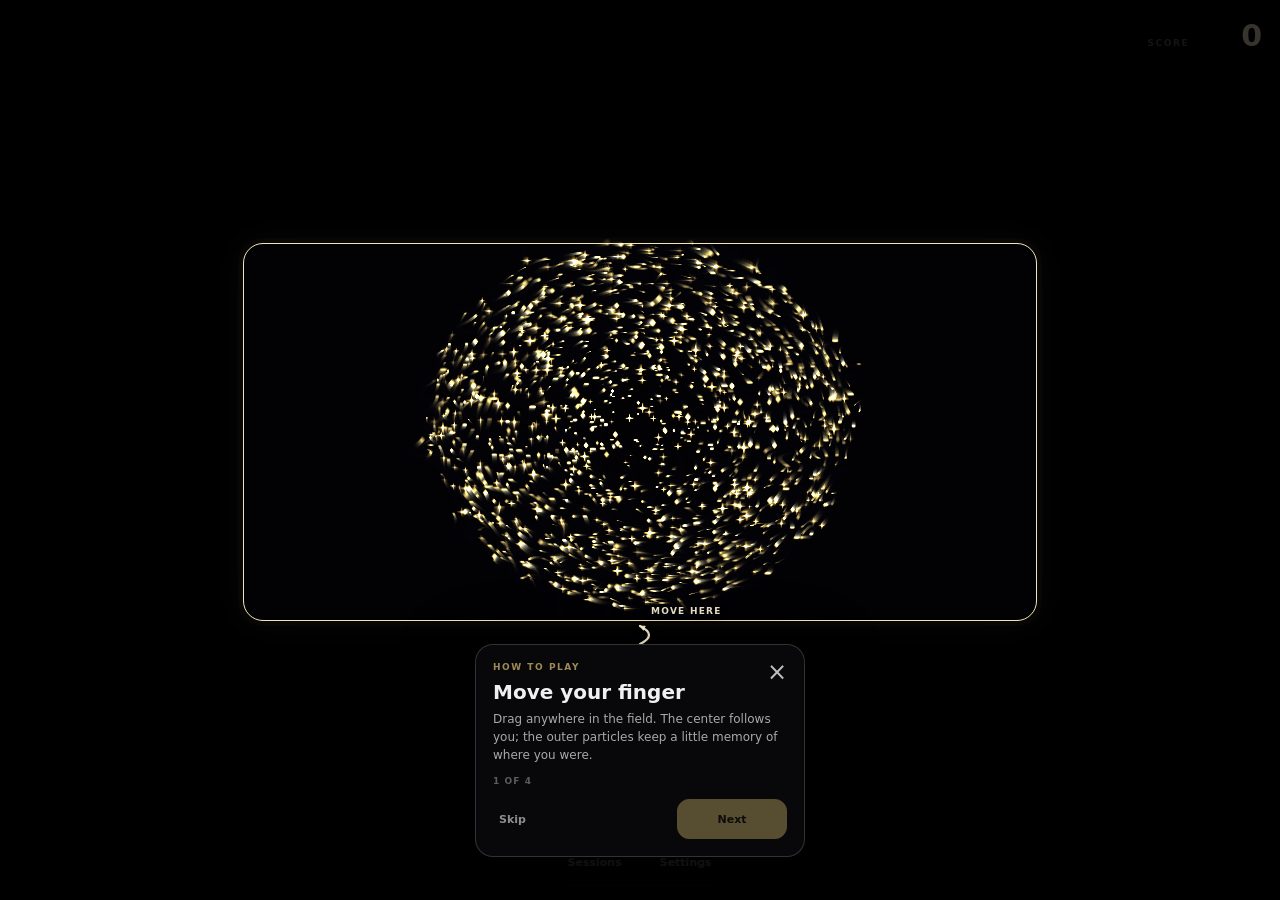
<file: Particles/index.html>
<!doctype html>
<html lang="en">
<head>
  <meta charset="utf-8" />
  <meta name="viewport" content="width=device-width,initial-scale=1,viewport-fit=cover,user-scalable=no" />
  <meta name="theme-color" content="#030305" />
  <meta name="color-scheme" content="dark" />
  <title>Particles — Feel Prototype</title>
  <link rel="stylesheet" href="./styles.css" />
</head>
<body>
  <main id="app" aria-label="Particles prototype">
    <canvas id="field" aria-label="Interactive particle field"></canvas>

    <div id="score-wrap" class="hud-card" aria-live="polite">
      <span id="score-label">SCORE</span>
      <span id="score">0</span>
    </div>

    <div id="signal" aria-hidden="true"></div>

    <nav id="dock" aria-label="Game menu">
      <button id="sessions-button" type="button">Sessions</button>
      <button id="settings-button" type="button">Settings</button>
    </nav>

    <section id="sessions-panel" class="panel" hidden aria-modal="true" role="dialog" aria-labelledby="sessions-title">
      <div class="panel-head">
        <div>
          <p class="eyebrow">HISTORY</p>
          <h2 id="sessions-title">Sessions</h2>
        </div>
        <button class="close-panel" data-close="sessions-panel" aria-label="Close sessions">×</button>
      </div>
      <div id="session-current" class="current-session"></div>
      <div id="sessions-list" class="sessions-list"></div>
      <button id="new-session-button" class="primary-action" type="button">New session</button>
    </section>

    <section id="settings-panel" class="panel" hidden aria-modal="true" role="dialog" aria-labelledby="settings-title">
      <div class="panel-head">
        <div>
          <p class="eyebrow">PREFERENCES</p>
          <h2 id="settings-title">Settings</h2>
        </div>
        <button class="close-panel" data-close="settings-panel" aria-label="Close settings">×</button>
      </div>

      <label class="setting-row" for="session-timeout">
        <span>
          <strong>Resume window</strong>
          <small>Return within this time to keep the same session.</small>
        </span>
        <output id="session-timeout-value">5 min</output>
      </label>
      <input id="session-timeout" type="range" min="1" max="15" step="1" value="5" />

      <label class="toggle-row">
        <span>
          <strong>Gentle trails</strong>
          <small>Leave a little more light behind motion.</small>
        </span>
        <input id="trails-toggle" type="checkbox" checked />
      </label>

      <label class="toggle-row">
        <span>
          <strong>Discovery assist</strong>
          <small>After a quiet scoring stretch, the field gives a subtle five-second clue.</small>
        </span>
        <input id="assist-toggle" type="checkbox" checked />
      </label>

      <button id="tutorial-button" class="secondary-action" type="button">How to play</button>
      <p class="prototype-note">Prototype: hidden rules are intentionally not named during play.</p>
    </section>

    <div id="backdrop" hidden></div>

    <div id="tutorial" hidden>
      <div id="tutorial-spotlight"></div>
      <svg id="tutorial-arrow" aria-hidden="true">
        <defs>
          <marker id="tutorial-arrow-head" markerWidth="2.5" markerHeight="2.5" refX="2.25" refY="1.25" orient="auto">
            <path d="M0,0 L2.5,1.25 L0,2.5 z"></path>
          </marker>
        </defs>
        <path id="tutorial-arrow-path" marker-end="url(#tutorial-arrow-head)"></path>
      </svg>
      <div id="tutorial-tag"></div>
      <div id="tutorial-card">
        <button id="tutorial-close" type="button" aria-label="Skip tutorial">×</button>
        <p id="tutorial-kicker">HOW TO PLAY</p>
        <h2 id="tutorial-title"></h2>
        <p id="tutorial-body"></p>
        <div id="tutorial-progress"></div>
        <div class="tutorial-actions">
          <button id="tutorial-skip" type="button">Skip</button>
          <button id="tutorial-next" type="button">Next</button>
        </div>
      </div>
    </div>
  </main>

  <script src="./app.js"></script>
</body>
</html>
</file>
<file: Particles/styles.css>
:root{color-scheme:dark;--bg:#030305;--ink:rgba(255,255,255,.94);--muted:rgba(255,255,255,.55);--line:rgba(255,255,255,.13);--gold:#f2d37d;--gold2:#fff1b8}
*{box-sizing:border-box}html,body,#app{width:100%;height:100%;margin:0;overflow:hidden}body{background:var(--bg);color:var(--ink);font-family:Inter,"Avenir Next","Segoe UI",system-ui,-apple-system,sans-serif;-webkit-font-smoothing:antialiased;overscroll-behavior:none}button,input{font:inherit}button{color:inherit}
#app{position:relative;min-height:100dvh;background:radial-gradient(circle at 50% 44%,rgba(49,35,13,.1),transparent 44%),linear-gradient(#050507,#020204)}
#field{position:absolute;inset:0;width:100%;height:100%;display:block;touch-action:none;user-select:none;-webkit-user-select:none;cursor:crosshair}
#score-wrap{position:absolute;top:max(18px,env(safe-area-inset-top));right:max(18px,env(safe-area-inset-right));z-index:5;display:flex;align-items:baseline;gap:10px;pointer-events:none;text-shadow:0 2px 14px #000}
#score-label{color:rgba(255,255,255,.34);font-size:9px;font-weight:800;letter-spacing:.18em}#score{min-width:3ch;text-align:right;color:rgba(255,245,207,.96);font-size:clamp(22px,4.8vw,30px);font-weight:720;font-variant-numeric:tabular-nums;transition:transform .12s ease,text-shadow .16s ease}#score.bump{transform:translateY(-1px) scale(1.08);text-shadow:0 0 22px rgba(255,220,120,.55)}
#signal{position:absolute;z-index:4;width:8px;height:8px;border-radius:50%;opacity:0;pointer-events:none;background:var(--gold2);box-shadow:0 0 18px 6px rgba(255,220,118,.3);transform:translate(-50%,-50%) scale(.5)}#signal.flash{animation:flash .5s ease-out both}@keyframes flash{18%{opacity:.9}to{opacity:0;transform:translate(-50%,-50%) scale(2.2)}}
#dock{position:absolute;left:50%;bottom:max(14px,env(safe-area-inset-bottom));z-index:7;display:flex;gap:7px;padding:5px;transform:translateX(-50%);border:1px solid rgba(255,255,255,.08);border-radius:999px;background:rgba(7,7,10,.42);backdrop-filter:blur(15px);opacity:.74}#dock button{min-width:84px;height:36px;padding:0 15px;border:0;border-radius:999px;background:transparent;color:rgba(255,255,255,.7);font-size:11px;font-weight:730;cursor:pointer}#dock button:hover{background:rgba(255,255,255,.07);color:#fff}
#backdrop{position:fixed;inset:0;z-index:20;background:rgba(0,0,0,.54);backdrop-filter:blur(4px)}.panel{position:fixed;left:50%;bottom:max(14px,env(safe-area-inset-bottom));z-index:21;width:min(440px,calc(100vw - 24px));max-height:min(76dvh,670px);overflow:auto;transform:translateX(-50%);padding:20px;border:1px solid rgba(255,255,255,.14);border-radius:22px;background:rgba(10,10,13,.92);box-shadow:0 24px 80px rgba(0,0,0,.54);backdrop-filter:blur(22px)}.panel[hidden],#backdrop[hidden],#tutorial[hidden]{display:none}
.panel-head{display:flex;justify-content:space-between;align-items:flex-start;gap:16px;margin-bottom:18px}.panel-head h2{margin:2px 0 0;font-size:25px}.eyebrow{margin:0;color:rgba(255,226,141,.64);font-size:9px;font-weight:850;letter-spacing:.18em}.close-panel,#tutorial-close{width:38px;height:38px;border:0;border-radius:50%;background:rgba(255,255,255,.06);color:rgba(255,255,255,.74);font-size:24px;cursor:pointer}
.current-session{margin-bottom:12px;padding:14px 15px;border:1px solid rgba(242,211,125,.18);border-radius:15px;background:rgba(242,211,125,.055)}.session-card{display:grid;grid-template-columns:1fr auto;gap:4px 18px;padding:12px 2px;border-top:1px solid rgba(255,255,255,.08)}.session-card:first-child{border-top:0}.session-card strong{font-size:13px}.session-card span,.empty-state{color:var(--muted);font-size:11px}.session-score{color:#f4d986!important;font-size:14px!important;font-weight:760}
.primary-action,.secondary-action{width:100%;height:46px;margin-top:14px;border-radius:14px;font-weight:780;cursor:pointer}.primary-action{border:1px solid rgba(255,226,141,.55);background:#efd681;color:#17130a}.secondary-action{border:1px solid var(--line);background:rgba(255,255,255,.06)}
.setting-row,.toggle-row{display:flex;align-items:center;justify-content:space-between;gap:18px;margin:16px 0 9px}.setting-row strong,.toggle-row strong{display:block;font-size:13px}.setting-row small,.toggle-row small{display:block;margin-top:3px;max-width:280px;color:var(--muted);font-size:10.5px;line-height:1.4}.setting-row output{color:var(--gold);font-size:12px;font-weight:760}#session-timeout{width:100%;accent-color:#e8c96f}.toggle-row input{width:20px;height:20px;accent-color:#e8c96f}.prototype-note{color:rgba(255,255,255,.35);font-size:9.5px}
#tutorial{position:fixed;inset:0;z-index:50;overflow:hidden;pointer-events:none}#tutorial-spotlight{position:absolute;border:1.5px solid rgba(255,240,194,.95);border-radius:20px;box-shadow:0 0 0 9999px rgba(0,0,0,.78),0 0 0 5px rgba(242,211,125,.09),0 0 34px rgba(242,211,125,.16);transition:left .18s ease,top .18s ease,width .18s ease,height .18s ease}#tutorial-arrow{position:absolute;inset:0;width:100%;height:100%;overflow:visible}#tutorial-arrow-path{fill:none;stroke:rgba(255,245,215,.95);stroke-width:2.3;stroke-linecap:round;filter:drop-shadow(0 2px 3px #000)}#tutorial-arrow marker path{fill:rgba(255,245,215,.95)}#tutorial-tag{position:absolute;color:rgba(255,245,215,.92);font-size:9px;font-weight:850;letter-spacing:.14em;text-shadow:0 2px 7px #000}
#tutorial-card{position:absolute;z-index:2;width:min(330px,calc(100vw - 28px));padding:17px;border:1px solid rgba(255,255,255,.17);border-radius:18px;background:rgba(9,9,12,.95);box-shadow:0 24px 75px rgba(0,0,0,.52);backdrop-filter:blur(18px);pointer-events:auto}#tutorial-close{position:absolute;right:8px;top:8px;background:transparent}#tutorial-kicker{margin:0 36px 8px 0;color:rgba(242,211,125,.64);font-size:9px;font-weight:850;letter-spacing:.17em}#tutorial-title{margin:0 34px 7px 0;font-size:20px}#tutorial-body{margin:0;color:rgba(255,255,255,.65);font-size:12px;line-height:1.48}#tutorial-progress{margin-top:12px;color:rgba(255,255,255,.34);font-size:9px;font-weight:800;letter-spacing:.12em}.tutorial-actions{display:flex;justify-content:space-between;gap:10px;margin-top:13px}#tutorial-skip,#tutorial-next{height:40px;border-radius:12px;font-size:11px;font-weight:800;cursor:pointer}#tutorial-skip{border:0;background:transparent;color:rgba(255,255,255,.54)}#tutorial-next{min-width:110px;padding:0 16px;border:1px solid #ecd178;background:#ecd178;color:#171309}#tutorial-next:disabled{opacity:.35}
@media(max-width:620px){#dock button{min-width:76px;padding:0 12px}.panel{padding:18px}#tutorial-card{width:min(306px,calc(100vw - 24px))}}@media(prefers-reduced-motion:reduce){#score,#tutorial-spotlight{transition:none}#signal.flash{animation-duration:1ms}}
</file>
